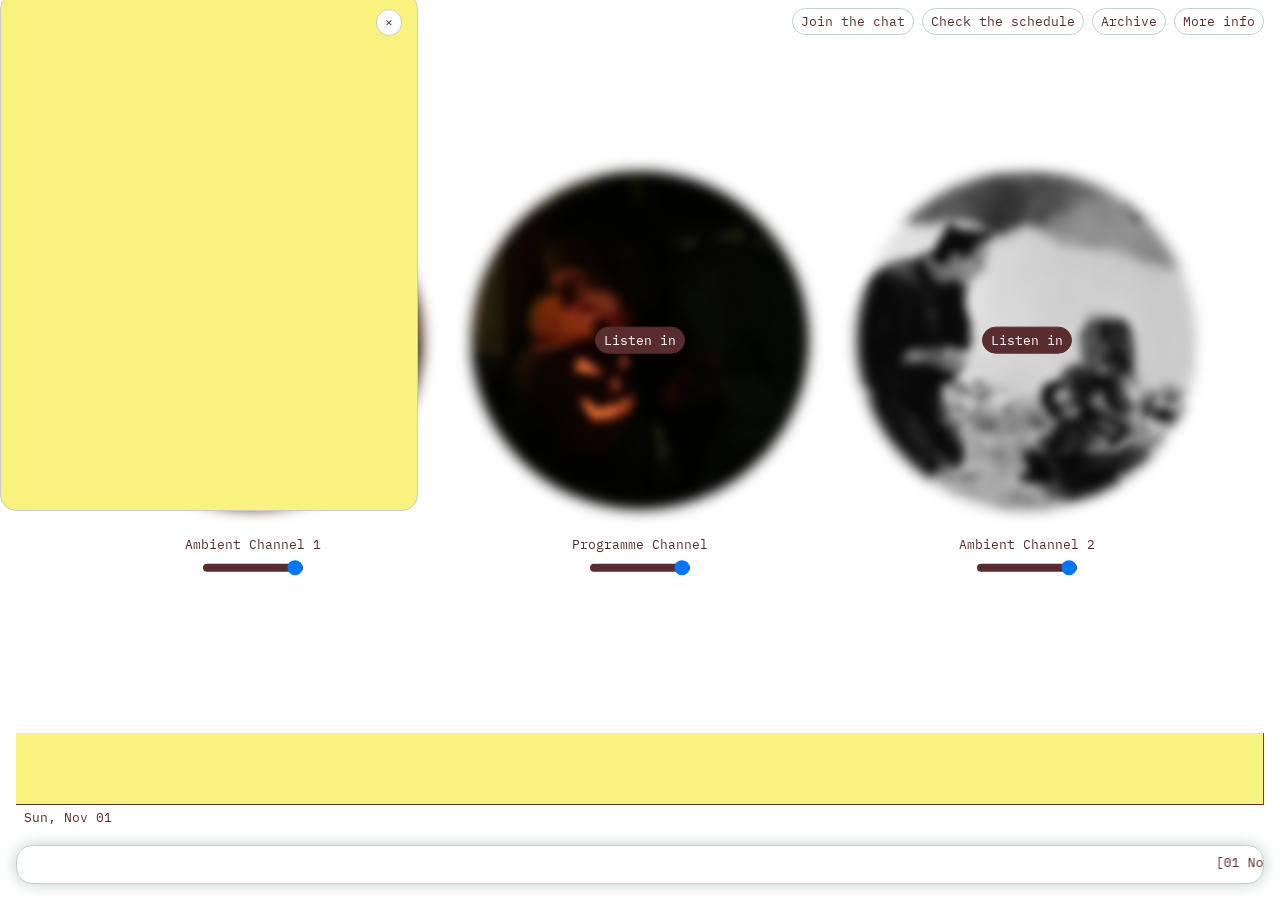
<file: index.html>
<!DOCTYPE html>
<html lang="en">
<head>
    <meta charset="UTF-8">
    <meta name="viewport" content="width=device-width, initial-scale=1.0">
    <title>Radio Robida</title>
    <link rel="stylesheet" href="style.css">
    <link href="https://fonts.googleapis.com/css2?family=IBM+Plex+Mono:ital@0;1&amp;display=swap" rel="stylesheet">
    <!--  How to make a website for radio that is site- and time-specific?

    Isn’t it strange how you tune into an internet radio stream by clicking play, as if you start the broadcast rather than join in on something that is already happening? Instead of showing the playtime of the individual user, can we emphasise the place in time within the entire broadcast?

    How can we bring a remote audience into a site-specific, ongoing broadcast that portrays the passage of time as well as the activity and life of that space? Can we create an online space for a collective experience?  -->
</head>
<body>
    <div class="site-container">
        <header class="header">
            <div class="header__title">
                <a href="" class="site-title">Radio Robida</a>
            </div>
            <div>
                <nav class="header__nav">
                    <button class="chat__toggleBtn button">Join the chat</button>
                    <button class="schedule__toggleBtn button">Check the schedule</button>
                    <a href="https://soundcloud.com/radio-robida" class="button" target="_blank">Archive</a>
                    <a href="https://robidacollective.com/projects/radio-robida" class="button" target="_blank">More info</a>
                </nav>
            </div>
        </header>
        <main class="main">
            <section class="section">
                <div class="stream">
                    <div class="stream__channel" id="one">
                        <div class="stream__background"></div>
                        <div class="audio">
                            <audio class="audio__source" src="https://radio.goodtimesbadtimes.club/radio/8030/radio.mp3"></audio>
                            <div class="audio__ui">
                                <button class="button audio__playBtn">Listen in</button>
                            </div>
                        </div>
                        <p class="stream__name">Ambient Channel 1</p>
                    </div>
                    <div class="stream__channel stream__channel--mid" id="two">
                        <div class="stream__background"></div>
                        <div class="audio">
                            <audio class="audio__source" src="https://radio.goodtimesbadtimes.club/radio/8060/radio.mp3"></audio>
                            <div class="audio__ui">
                                <button class="button audio__playBtn">Listen in</button>
                            </div>
                        </div>
                        <p class="stream__name">Programme Channel</p>
                    </div>
                    <div class="stream__channel" id="three">
                        <div class="stream__background"></div>
                        <div class="audio">
                            <audio class="audio__source" src="https://radio.goodtimesbadtimes.club/radio/8010/radio.mp3"></audio>
                            <div class="audio__ui">
                                <button class="button audio__playBtn">Listen in</button>
                            </div>
                        </div>
                        <p class="stream__name">Ambient Channel 2</p>
                    </div>
                </div>
        </main>
        <aside>
            <section>
                <div id="schedule" class="draggable schedule hidden">
                    <button class="button schedule__toggleBtn draggable__toggleBtn">&times;</button>
                    <ul id="scheduleList" class="schedule__list draggable__content"></ul>
                </div>
            </section>
            <section>
                <div id="chat" class="chat draggable">
                    <button class="button chat__toggleBtn draggable__toggleBtn">&times;</button>
                    <div class="chat__embed draggable__content">
                        <script id="cid0020000246831166936" data-cfasync="false" async src="https://st.chatango.com/js/gz/emb.js" style="width: 100%;height: 100%;">{"handle":"radiorobida","arch":"js","styles":{"a":"E6E6E6","b":100,"c":"000000","d":"000000","k":"E6E6E6","l":"E6E6E6","m":"E6E6E6","p":"10","q":"E6E6E6","r":100,"allowpm":0,"cnrs":"0.35","fwtickm":1,"showx":0,"surl":0,"fwtickm":0}}</script>
                    </div>
                </div>
            </section>
        </aside>
        <footer class="footer">
            <div class="timeline-wrapper">
                <button id="toggleViewBtn" class="button">+/-</button>
                <div id="timeline" class="timeline timeline--week">
                <div class="timeline__track"></div>
                </div>
            </div>
            <div class="announcements">
                <marquee scrollamount="3" class="announcements__marquee">
                    <span>Announcements....</span>
                </marquee>
            </div>
    
        </footer>
    </div>

</body>

<!-- TELEGRAM SCRIPTS -->

<script>

// IMAGES
  async function loadChannelImages() {
  try {
    const response = await fetch('telegram/telegram_data/channel_images.json', { cache: 'no-store' });
    if (!response.ok) {
      console.error('❌ Failed to load channel_images.json');
      return;
    }

    const images = await response.json();

    Object.entries(images).forEach(([id, imagePath]) => {
      const channelDiv = document.getElementById(id);
      if (channelDiv) {
        const bgDiv = channelDiv.querySelector('.stream__background');
        if (bgDiv) {
          bgDiv.style.backgroundImage = `url('${imagePath}')`;
          bgDiv.style.backgroundSize = 'cover';
          bgDiv.style.backgroundPosition = 'center';
          bgDiv.style.backgroundRepeat = 'no-repeat';
        } else {
          console.warn(`⚠️ No .stream__background found inside #${id}`);
        }
      } else {
        console.warn(`⚠️ No div found with id "${id}"`);
      }
    });
  } catch (err) {
    console.error('❌ Error loading or applying channel images:', err);
  }
}

document.addEventListener('DOMContentLoaded', loadChannelImages);


// ANNOUNCEMENTS

function formatCEST(dateString) {
    // Parse "YYYY-MM-DD HH:mm"
    const [datePart, timePart] = dateString.split(' ');
    const [year, month, day] = datePart.split('-').map(Number);
    const [hour, minute] = timePart.split(':').map(Number);

    // Create UTC date and shift to CEST (UTC+2)
    const utcMillis = Date.UTC(year, month - 1, day, hour - 2, minute);
    const date = new Date(utcMillis);

    // Always format in CEST
    const options = {
        timeZone: 'Europe/Berlin', // CEST/CET
        hour: '2-digit',
        minute: '2-digit',
        day: '2-digit',
        month: 'short'
    };

    return date.toLocaleString('en-GB', options).replace(',', '');
}

async function loadAnnouncements() {
    try {
        const response = await fetch('telegram/telegram_data/announcements.json', {
            cache: 'no-store'
        });

        if (!response.ok) {
            console.error("Failed to load announcements.json");
            return;
        }

        const announcements = await response.json();

        if (!Array.isArray(announcements) || announcements.length === 0) {
            console.log("No announcements found");
            return;
        }

        const latestThree = announcements
            .sort((a, b) => new Date(b.date) - new Date(a.date))
            .slice(0, 3);

        const marqueeText = latestThree
            .map(a => `[${formatCEST(a.date)} CEST] ${a.text}`)
            .join(' 🟢 ');

        const marquee = document.querySelector('.announcements__marquee span');
        if (marquee) {
            marquee.textContent = marqueeText;
        }
    } catch (err) {
        console.error("Error loading announcements:", err);
    }
}

document.addEventListener('DOMContentLoaded', loadAnnouncements);
</script>




<script src="script.js"></script>
<script src="timeline.js"></script>
</html>
</file>
<file: style.css>
:root {
    /* || PRIMITIVES */
    --color_000:    #ffffff;
    --color_005:    #f2f2f2;
    --color_010:    #E5E5E5;
    --color_020:    #CCCCCC;
    --color_030:    #B2B2B2;
    --color_040:    #999999;
    --color_050:    #808080;
    --color_060:    #666666;
    --color_070:    #4D4D4D;
    --color_080:    #333333;
    --color_090:    #1A1A1A;
    --color_100:    #000000;

    --color_sage:  #C3D1C6;
    --color_brown: #592D2E;
    --color_yellow:#F9F27F;


    --spacing_0:    0;
    --spacing_xs:   0.25rem;
    --spacing_s:    0.5rem;
    --spacing_m:    1rem;
    --spacing_l:    2rem;
    --spacing_xl:   4rem;

    --radius_s:     0.5rem;
    --radius_m:     1rem;
    --radius_l:     50%;

    --font-size_s:  0.8rem;
    --font-size_m:  1rem;
    --font-size_l:  1.5rem;
    --font-size_xl: 2rem;

    --font_primary:         'IBM Plex Mono', monospace;

    --font-weight_regular:  normal;
    --font-weight_bold:     bold;

    --line-height_normal:   1.2;

    /* || SEMANTIC */
    --color_background_primary:     var(--color_000);
    --color_background_secondary:   var(--color_yellow);
    --color_background_tertiary:    var(--color_brown);
    --color_text_normal:            var(--color_brown);
    --color_text_muted:             var(--color_000);
    --color_text_hover: ;
    --color_border_normal:          var(--color_brown);
    --color_border_muted:           var(--color_sage);
    --color_shadow:                 var(--color_sage);

    --spacing_outer-margin:         0 var(--spacing_m);
    --spacing_section-margin:       var(--spacing_s) 0;
    --spacing_inner-padding:        var(--spacing_s);
    --spacing_button-padding:       var(--spacing_xs) var(--spacing_s);

    --main-height:                  calc(100vh - 21rem);

    --font-size_title:              var(--font-size_xl);
    --font-size_body:               var(--font-size_m);
    --font-size_button:             var(--font-size_s);

    --border_normal:                1px solid var(--color_border_normal);
    --border_muted:                 1px solid var(--color_border_muted);

    /* || COMPONENT-SPECIFIC */
}

* {
    -ms-overflow-style: none;  /* IE and Edge */
    scrollbar-width: none;  /* Firefox */
}
 /* Hide scrollbar for Chrome, Safari and Opera */
*::-webkit-scrollbar {
  display: none;
}

html {
    font-size: 16px;
}
@media (max-width: 767px) {
    html {
        font-size: 12px;
    }
}

body {
    background-color: var(--color_background_primary);
    color: var(--color_text_normal);
    font-family: var(--font_primary);
    margin: 0;
    -webkit-font-smoothing: antialiased;
    -moz-osx-font-smoothing: grayscale; 
    -webkit-text-size-adjust: none;
}


.site-container {
    margin: var(--spacing_outer-margin);
}

.header {
    margin: var(--spacing_section-margin);
    display: flex;
    justify-content: space-between;
}
.site-title {
    white-space: nowrap;
}
.header__nav {
    justify-content: end;
    display: flex;
    flex-wrap: wrap;
    gap: var(--spacing_s);
}

.main {
    position: relative;
    flex: 1;
    display: flex;
    flex-direction: column;
    height: var(--main-height);
}

.footer {
   /* margin: var(--spacing_section-margin);  */
   position: fixed;
   bottom: var(--spacing_m);
   width: calc(100vw - var(--spacing_l));
}


.section {
    margin: var(--spacing_section-margin);
}

.button {
    border: var(--border_muted);
    border-radius: var(--radius_m);
    background-color: var(--color_background_primary);
    color: var(--color_text_normal);
    font-family: inherit;
    font-size: var(--font-size_button);
    text-decoration: none;
    padding: var(--spacing_button-padding);
    cursor: pointer;
}

#toggleViewBtn {
    display: none;
}

.button-day:hover {
    background-color: var(--color_background_secondary);
}

.stream {
    position: absolute;
    left: 50%;
    top: 50%;
    transform: translate(-50%, -50%);
    width: calc(100vw - var(--spacing_xl));
    max-width: calc(var(--main-height) * 2);
    min-width: 300px;
    display: inline-grid;
    grid-template-columns: repeat(12, 1fr);
    column-gap: 2rem;
}
.stream__channel {
    position: relative;
    grid-column: span 4;
    display: flex;
    flex-direction: column;
    align-items: center;
    justify-content: center;
    padding: var(--spacing_inner-padding);
    border-radius: var(--radius_l);
    box-shadow: 0 0 0.5rem 0.5rem var(--color_background_primary);
    aspect-ratio: 1 / 1;
}

.stream__background {
    position: absolute;
    top: 0; left: 0; right: 0; bottom: 0;
    background-color: var(--color_background_secondary);
    box-shadow: inset 0 0 0.5rem 0.5rem var(--color_background_primary);
    border-radius: var(--radius_l);
    filter: blur(5px);
    transition: filter 0.5s ease;
    z-index: 0;
}

.stream__channel.clear .stream__background {
  filter: blur(0);
  box-shadow: none;
}

.stream__channel:hover .stream__background {
  filter: blur(0);
  box-shadow: none;
}

.stream__name {
    position: absolute;
    bottom: -3rem;
    text-align: center;
    font-size: var(--font-size_s);
}

@media (orientation: portrait) and (max-width: 900px) {
    .stream {
        max-width: calc(var(--main-height) * 0.8);
    }
    .stream__channel {
        grid-column: span 6;
    }
    .stream__channel--mid {
        order: -1;
        grid-column: 4 / span 6;
    }
    .stream__channel--mid .stream__name{
        top: -3rem;
    }
    
}


/* || TIMELINE */

@media (max-width: 767px) {
  #toggleViewBtn {
    display: none;
  }
}
.timeline {
    position: relative;
    width: 100%;
    height: 6rem;
    overflow-x: auto;
    margin-top: var(--spacing_s);
}

.timeline--week .timeline__track {
    width: 100%;
}

.timeline--day .timeline__track {
    display: flex;
    width: 100%;
}

.timeline__track {
    position: relative;
    height: 100%;
}

.timeline--day .timeline__day-cell {
    flex: 0 0 calc(100% / 7);
    scroll-snap-align: start;
    position: relative;
}

.timeline__date-marker {
    position: absolute;
    bottom: 0;
    font-size: var(--font-size_s);
    width: auto;
    border-left: var(--border_normal);
    height: 1rem;
    padding: var(--spacing_xs) var(--spacing_s);
}

.timeline__event {
    position: absolute;
    height: 1rem;
    background-color: var(--color_background_primary);
    border: var(--border_normal);
    border-radius: var(--radius_m);
    padding: 0 2px;
    box-sizing: border-box;
    cursor: pointer;
}
.timeline__event:hover {
    background-color: var(--color_background_secondary);
}

.timeline__playbar {
    position: absolute;
    bottom: 1.5rem;
    height: 100%;
    background-color: var(--color_background_secondary);
    border-right: red solid 1px;
    pointer-events: none;
    z-index: -1;
}

.timeline__line {
    position: absolute;
    bottom: 1.5rem;
    left: 0;
    right: 0;
    height: 1px;
    background: var(--color_background_tertiary);
}

/* || DRAGGABLE */

.draggable {
    position: absolute;
    cursor: move;
    z-index: 999;
}
.draggable__content {
    width: 400px;
    height: 500px;
    max-width: calc(100vw - var(--spacing_xl));
    max-height: calc(100vh - var(--spacing_xl));
}
.draggable__toggleBtn {
    position: absolute;
    top: var(--spacing_m);
    right: var(--spacing_m);
}

@media (max-width: 900px) {
    .draggable {
        position: fixed;
        top: 50%;
        left: 50%;
        transform: translate(-50%, -50%);
    }
}

/* || SCHEDULE */
.schedule {

}

.schedule.hidden {
    display: none;
}

.schedule__list {
    list-style: none;
    margin: 0;
    overflow-y: auto;
    background:  var(--color_background_tertiary);
    color: var(--color_text_muted);
    border-radius: var(--radius_m);
    border: var(--border_muted);
    padding: var(--spacing_inner-padding);
}

.schedule__item {
    margin: 5px 0;
    padding: 8px;
    border-bottom: 1px solid var(--color_border_muted);
    /* min-height: 500px; */
}

.active strong {
    text-decoration: underline;
}

.schedule-content img {
  border-radius: 4px;
  margin-top: 6px;
}

/* || CHAT */

.chat.hidden {
    display: none;
}

.chat__embed {
    list-style: none;
    margin: 0;
    width: 400px;
    height: 500px;
    overflow-y: auto;
    background-color: var(--color_background_secondary);
    border: var(--border_muted);
    border-radius: var(--radius_m);
    padding: var(--spacing_inner-padding);
}
@media (max-width: 900px) {
    .chat {
        display:none;
    }
}

/* || ANNOUNCEMENT TICKER */
.announcements {
    border: var(--border_muted);
    border-radius: var(--radius_m);
    margin-top: var(--spacing_m);
    background-color: var(--color_background_primary);
    box-shadow: 0 0 1rem var(--color_shadow);
    font-size: var(--font-size_s);
}
.announcements__marquee {
    padding: var(--spacing_s);
}


/* || TXT */
.site-title {
    font-family: var(--font_primary);
    color: var(--color_text_normal);
    /* text-transform: uppercase; */
    font-size: var(--font-size_title);
    text-decoration: none;
}


/* || AUDIO */
.audio {
  position: relative;
  z-index: 1;
  display: flex;
  justify-content: center;
  align-items: center;
  height: 100%;
}

.audio__ui {
    display: flex;
    flex-direction: column;
    align-items: center;
    z-index: 4;
}

.audio__playBtn {
    cursor: pointer;
    background: none;
    color: var(--color_background_primary);
    border: var(--border_normal);
    border-radius: var(--radius_m);
    background-color: var(--color_background_tertiary);
    display: block;
}

.audio__playBtn:hover {
    background-color: var(--color_background_secondary);
}

.audio__volumeSlider {
    position: absolute;
    bottom: -4rem;
    width: 100px;
    margin-top: var(--spacing_s);
    cursor: pointer;
    -webkit-appearance: none;
    height: 0.5rem;
    border-radius: var(--radius_m);
    background-color: var(--color_background_tertiary);
    outline: none;
    transition: background 0.3s;
    display: block;
}
@media (max-width: 900px) {
  .audio__volumeSlider {
    display: none;
}
}
@media (max-width: 900px) {
  .stream__channel--mid .audio__volumeSlider {
    top: -3rem;
}
}

/* Track */
.audio__volumeSlider::-webkit-slider-runnable-track,
.audio__volumeSlider::-moz-range-track {
  height: 0.5rem;
  background-color: var(--color_background_tertiary);
  border-radius: var(--radius_m);
}

/* Thumb */
.audio__volumeSlider::-webkit-slider-thumb,
.audio__volumeSlider::-moz-range-thumb {
  -webkit-appearance: none;
  appearance: none;
  width: 1rem;
  height: 1rem;
  background-color: var(--color_background_primary);
  border: var(--border_normal);
  cursor: pointer;
  border-radius: var(--radius_l);
  margin-top: var(--spacing_s); /* center thumb */
}

.audio__volumeSlider::-webkit-slider-thumb:hover,
.audio__volumeSlider::-moz-range-thumb:hover {
  background: var(--color_background_secondary);
}

/* .audio__volumeSlider::-moz-range-thumb {
  width: 1rem;
  height: 1rem;
  background-color: var(--color_sage);
  border: var(--border_normal);
  cursor: pointer;
  border-radius: 50%;
  margin-top: var(--spacing_s);
  transition: background 0.3s;
} */
</file>
